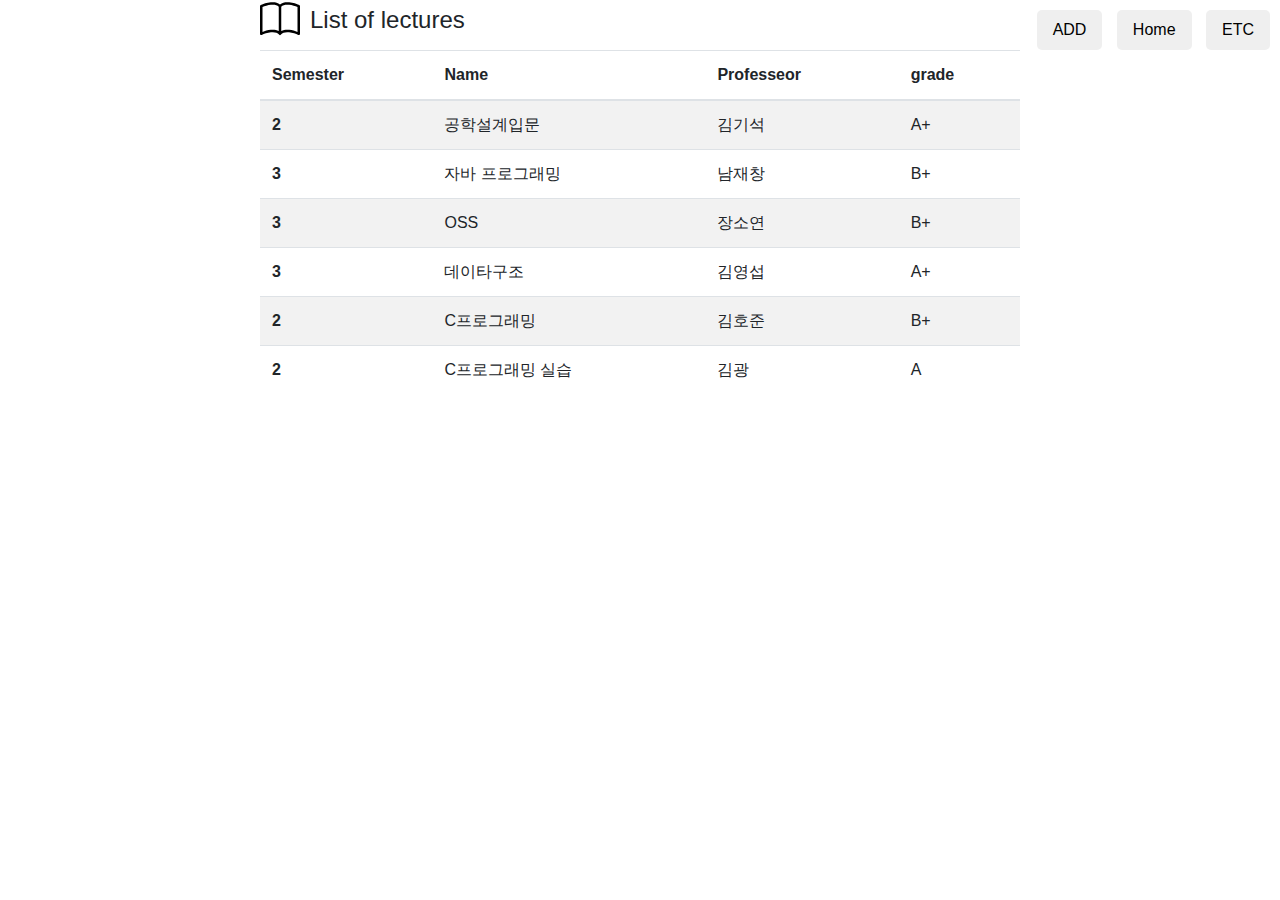
<file: index.html>
<!DOCTYPE html>
<html>
<head>
    <title>List of lectures</title>
 
    <link rel="stylesheet" href="https://stackpath.bootstrapcdn.com/bootstrap/4.3.1/css/bootstrap.min.css">
    

    <style>

      .menu {
          position: absolute;
          top: 10px;
          right: 10px;
      }

      .menu-button {
          margin-left: 10px;
          padding: 8px 16px;
          font-size: 16px;
          background-color: none;
          color: black;
          border: none;
          border-radius: 5px;
          cursor: pointer;
      }

      .menu-button:hover {
          background-color: #006400;
      }

       .title {
        width: 80px; 
        height: 80px;
        margin-left: auto;
      }

      .tt {
        font-size: 1.5rem;
        display: flex; 
        align-items: center; 
        margin-bottom: 10px;
      }
      body{
        margin: 0 auto;
        max-width: 800px; 
        padding: 0 20px; 
      }

      .list{
        padding-left: 10px;
      }

      .link {
            cursor: pointer;
            color: blue;
            text-decoration: underline;
        }

   
    </style>
</head>
<body >
  <div class="tt"> 
    <img class="photo" src="./book.svg" alt="" width="40" height="40">
    <text class="list">List of lectures</text>
  </div>

    <div class = "menu">
        <a href="https://stalwart-travesseiro-014daa.netlify.app/add"><button class="menu-button">ADD</button></a>
        <a href="https://stalwart-travesseiro-014daa.netlify.app"><button class="menu-button">Home</button></a>
        <a><button class="menu-button">ETC</button></a>
    </div>

    <table class="table table-striped">
        <thead>
          <tr>
            <th scope="col">Semester</th>
            <th scope="col">Name</th>
            <th scope="col">Professeor</th>
            <th scope="col">grade</th>
          </tr>
        </thead>
        <tbody>
          <tr onclick="goToView('lecture1')">
            <th scope="row">2</th>
            <td>공학설계입문</td>
            <td>김기석</td>
            <td>A+</td>
          </tr>
          <tr onclick="goToView('lecture2')">
            <th scope="row">3</th>
            <td>자바 프로그래밍</td>
            <td>남재창</td>
            <td>B+</td>
          </tr>
          <tr onclick="goToView('lecture3')">
            <th scope="row">3</th>
            <td>OSS</td>
            <td>장소연</td>
            <td>B+</td>
          </tr>
          <tr onclick="goToView('lecture4')">
            <th scope="row">3</th>
            <td>데이타구조</td>
            <td>김영섭</td>
            <td>A+</td>
          </tr>
          <tr onclick="goToView('lecture5')">
            <th scope="row">2</th>
            <td>C프로그래밍</td>
            <td>김호준</td>
            <td>B+</td>
          </tr>
          <tr onclick="goToView('lecture6')">
            <th scope="row">2</th>
            <td>C프로그래밍 실습</td>
            <td>김광</td>
            <td>A</td>
          </tr>
        </tbody>
      </table>
   
  

<script>
  function goToView(lectureId) {
      window.location.href = `./view.html#${lectureId}`;
   
  }
</script>


</body>
</html>
</file>
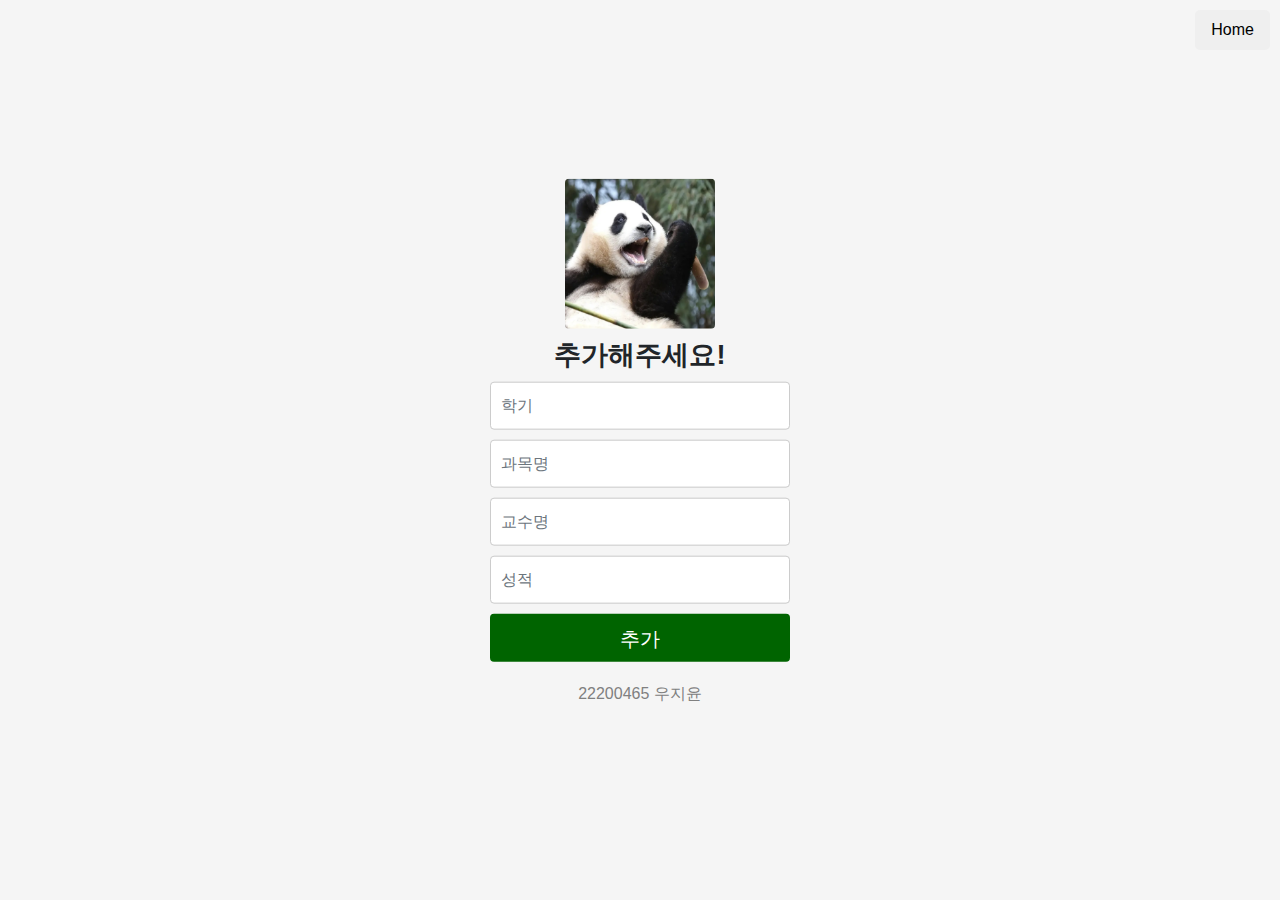
<file: add.html>
<!doctype html>
<html lang="en">
  <head>
    <meta charset="utf-8">
       
    <link rel="stylesheet" href="https://stackpath.bootstrapcdn.com/bootstrap/4.3.1/css/bootstrap.min.css">
    <link rel="stylesheet" href="my.css">
   


  </head>
  <body>

    
    <div class = "menu">
      <a href="https://stalwart-travesseiro-014daa.netlify.app"><button class="menu-button">Home</button></a>
    </div>

    
<form class="form-signin">
  
  <img class="photo" src="./Fu.png" alt="" width="150" height="150">
  <h1 class="title">추가해주세요!</h1>

  <label for="inputSemester" class="sr-only">학기</label>
      <input type="number" id="inputSemester" class="form-control semester" placeholder="학기" required>

      <label for="inputSubject" class="sr-only">과목명</label>
      <input type="text" id="inputSubject" class="form-control subject" placeholder="과목명" required>

      <label for="inputProfessor" class="sr-only">교수명</label>
      <input type="text" id="inputProfessor" class="form-control professor" placeholder="교수명" required>

      <label for="inputGrade" class="sr-only">성적</label>
      <input type="text" id="inputGrade" class="form-control grade" placeholder="성적" required>



  
  <text class="form-edit button" onclick="call_confirm()">추가</text>

  <p class="time"> 22200465 우지윤</p>

<script>





function call_confirm(){
      let semester = document.querySelector('.semester').value;
      let subject = document.querySelector('.subject').value;
      let professor = document.querySelector('.professor').value;
      let grade = document.querySelector('.grade').value;
      let validGrades = ['A+', 'A', 'B+', 'B', 'C+', 'C', 'D+', 'D', 'P', 'F'];

      if(semester === '' || subject === '' || professor === '' || grade === ''){
        alert("모든 항목을 정확히 다시 작성하세요.");
        return;
      }

      if(isNaN(semester)){
        alert("학기는 숫자만 입력 가능합니다.");
        return;
      }

   
      let subjectRegex = /^[a-zA-Z가-힣0-9\s]+$/;
      if(!subject.match(subjectRegex)){
        alert("과목명은 영어, 한국어, 숫자만 사용 가능합니다.");
        return;
      }

      let professorRegex = /^[^!@#$%^&*(),.?":{}|<>]+$/;
      if(!professor.match(professorRegex)){
        alert("교수명은 특수문자를 사용할 수 없습니다.");
        return;
      }


     
      if(!validGrades.includes(grade)){
        alert("대문자로 올바른 성적을 입력하세요.");
        return;
      }
      
    
      if(confirm("게시물을 추가할까요?")){
        alert("추가되었습니다.");
        window.location.href = "https://stalwart-travesseiro-014daa.netlify.app"; 
      }
      else{
        alert("추가실패");
      }

    }
  
</script>
  
</form>


    
  </body>
</html>
</file>
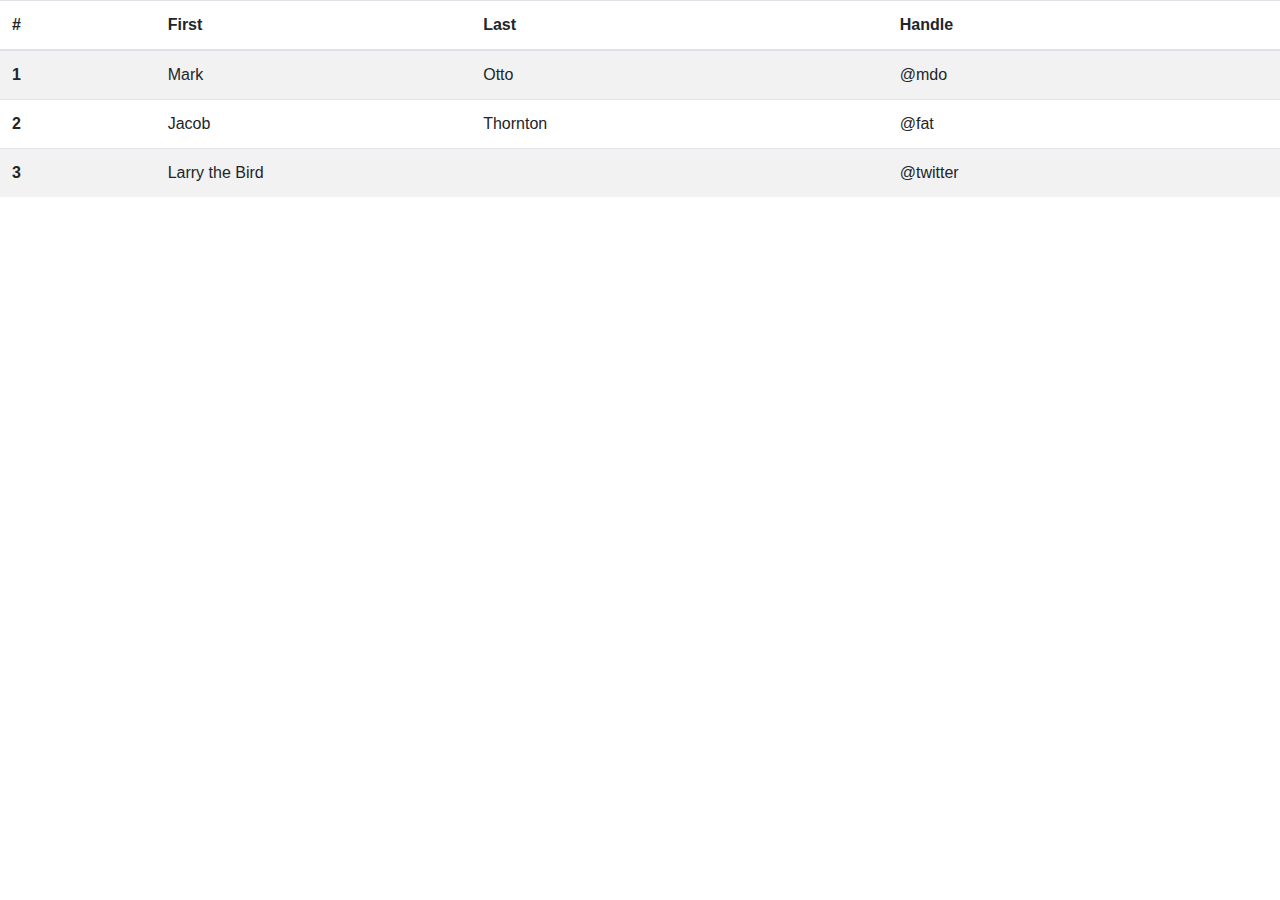
<file: ex.html>
<!DOCTYPE html>
<html>
<head>
    <title>List of lectures</title>
    
    <link rel="stylesheet" href="https://stackpath.bootstrapcdn.com/bootstrap/4.3.1/css/bootstrap.min.css">
</head>
<body>
    <table class="table table-striped">
        <thead>
          <tr>
            <th scope="col">#</th>
            <th scope="col">First</th>
            <th scope="col">Last</th>
            <th scope="col">Handle</th>
          </tr>
        </thead>
        <tbody>
          <tr>
            <th scope="row">1</th>
            <td>Mark</td>
            <td>Otto</td>
            <td>@mdo</td>
          </tr>
          <tr>
            <th scope="row">2</th>
            <td>Jacob</td>
            <td>Thornton</td>
            <td>@fat</td>
          </tr>
          <tr>
            <th scope="row">3</th>
            <td colspan="2">Larry the Bird</td>
            <td>@twitter</td>
          </tr>
        </tbody>
      </table>
    


</body>
</html>
</file>
<file: my.css>
.menu {
    position: absolute;
    top: 10px;
    right: 10px;
}

.menu-button {
    margin-left: 10px;
    padding: 8px 16px;
    font-size: 16px;
    background-color: none;
    color: black;
    border: none;
    border-radius: 5px;
    cursor: pointer;
}

.menu-button:hover {
    background-color: #006400;
}

  

.bd-placeholder-img {
    font-size: 1.125rem;
    text-anchor: middle;
    -webkit-user-select: none;
    -moz-user-select: none;
    -ms-user-select: none;
    user-select: none;
  }

  @media (min-width: 768px) {
    .bd-placeholder-img-lg {
      font-size: 3.5rem;
    }
  }


body {
    text-align: center; /* ��� ���� ��Ÿ�� �߰� */
    display: flex;
    align-items: center;
    padding-top: 70px;
    padding-bottom: 40px;
    background-color: #f5f5f5;
    margin: 0 auto;
  
}

.form-signin input[type="email"] {
    margin-bottom: -1px;
    border-bottom-right-radius: 0;
    border-bottom-left-radius: 0;
}
.form-signin input[type="password"] {
    margin-bottom: 10px;
    border-top-left-radius: 0;
    border-top-right-radius: 0;
} 

.form-signin{
  position: absolute; /* �߰�: form�� ���� ��ġ�� ���� */
  top: 50%; /* �߰�: ȭ�� ��ܿ��� 50% ��ġ�� �̵� */
  left: 50%; /* �߰�: ȭ�� �������� 50% ��ġ�� �̵� */
  transform: translate(-50%, -50%); /* �߰�: �߾� ���� */
  width: 80%; /* Adjusted width */
  max-width: 300px; /* Optional: Added a max-width for larger screens */

}
.form-control{
    box-sizing: border-box;
    height: 48px;
    padding: 10px;
    font-size: 16px;
    width: 100%;
    border-radius: 0.25rem; 
    border-color: #ccc;
    margin-bottom: 10px;
}

.title {
    font-weight: 700;
    font-size: 1.7em; 

    margin-bottom: 10px;
}

.photo{
    margin-bottom: 10px;
    border-radius: 0.25rem;
}

.button{
    
    font-size: 1.25rem; /* �뷫������ btn-lg�� ������ ũ���Դϴ�. */
    padding: 10px 20px; /* btn-lg�� ����� �е��Դϴ�. */
    background-color: #006400; /* btn-primary�� �����Դϴ�. */
    display: block; /* btn-block�� ������ ȿ���Դϴ�. */
    width: 100%; /* btn-block�� ������ ȿ���Դϴ�. */
    border: none; /* �׵θ��� ���ֱ� ���� ����մϴ�. */
    border-radius: 0.25rem; /* ���������� �ձ� �𼭸��� �߰��� �� �ֽ��ϴ�. */
    color: #fff; /* �ؽ�Ʈ ������ �����մϴ�. */
    text-align: center; /* �ؽ�Ʈ�� ��� �����մϴ�. */
    text-decoration: none; /* ��ũ ȿ���� �����մϴ�. */
    cursor: pointer; /* Ŀ�� ��Ÿ���� �����մϴ�. */
    height: 50px;
    
}

.time{
    margin-top: 20px;
    margin-bottom: 3;
    color:grey;
}

.check{
    margin-bottom: 30px;
}

.lecture-section {
    display: none;
}

.form-edit{
    box-sizing: border-box;
    height: 48px;
    padding: 10px;
   
    width: 100%;
    border-radius: 0.25rem; 
    border-color: "#006400";
    margin-bottom: 10px;
}
</file>
